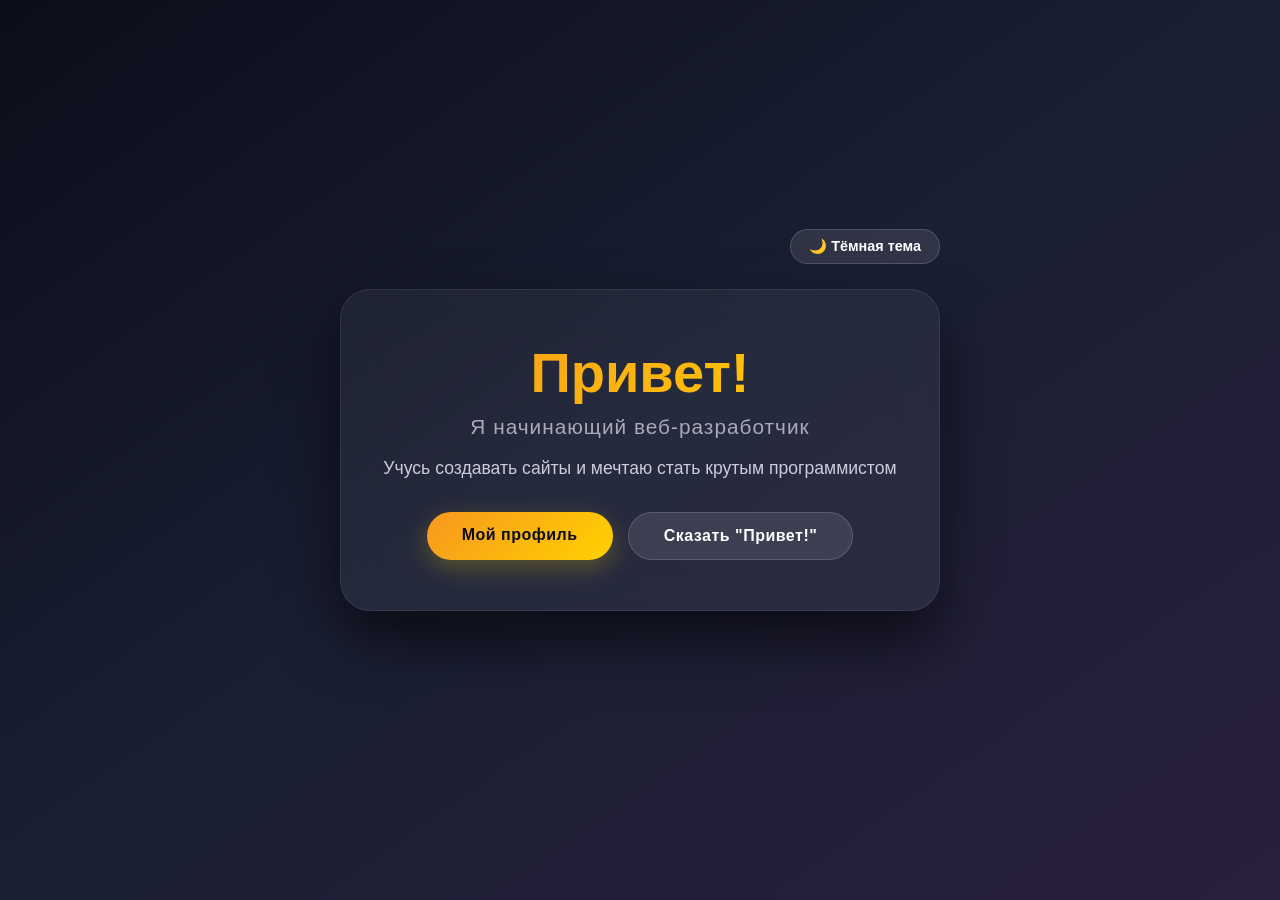
<file: site1/index.html>
<!DOCTYPE html>
<html lang="ru">
<head>
    <meta charset="UTF-8">
    <meta name="viewport" content="width=device-width, initial-scale=1.0">
    <title>Визитка</title>
    <link rel="stylesheet" href="s.css">
</head>
<body>
    <div class="container">
        <button id="themeToggle" class="theme-btn">🌙 Тёмная тема</button>
        <div class="card">
            <h1>Привет!</h1>
            <p class="subtitle">Я начинающий веб-разработчик</p>
            <p class="description">Учусь создавать сайты и мечтаю стать крутым программистом</p>
            <div class="buttons">
                <a href="#" class="btn btn-primary">Мой профиль</a>
                <button id="greetBtn" class="btn btn-secondary">Сказать "Привет!"</button>
            </div>
        </div>
    </div>
    <script src="s.js"></script>
</body>
</html>
</file>
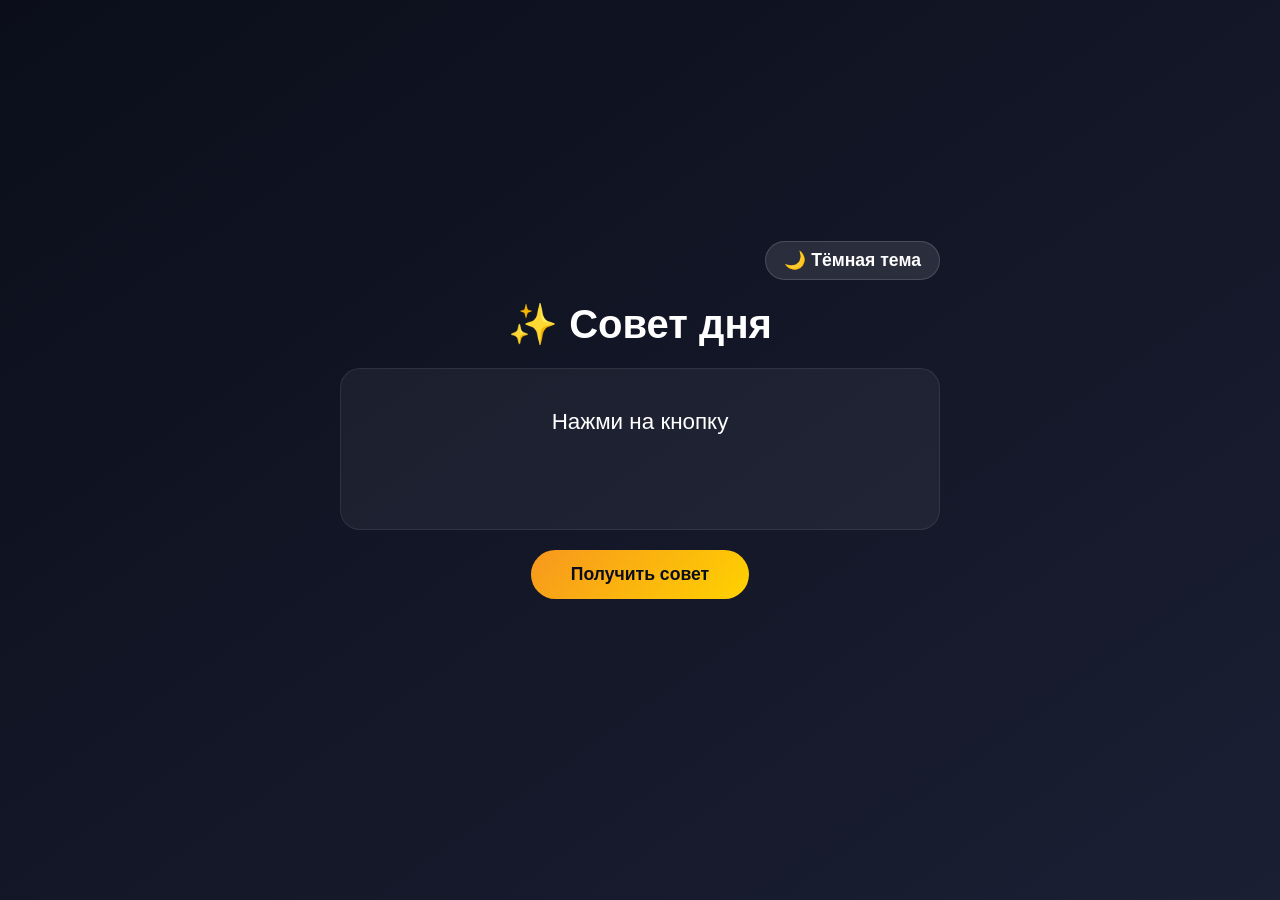
<file: site3/index.html>
<!DOCTYPE html>
<html lang="ru">
<head>
    <meta charset="UTF-8">
    <meta name="viewport" content="width=device-width, initial-scale=1.0">
    <title>Советы</title>
    <link rel="stylesheet" href="s.css">
</head>
<body>
    <div class="container">
        <button id="themeToggle" class="theme-btn">🌙 Тёмная тема</button>
        <h1>✨ Совет дня</h1>
        <div class="card"><p id="advice">Нажми на кнопку</p></div>
        <button id="generateBtn">Получить совет</button>
    </div>
    <script src="s.js"></script>
</body>
</html>
</file>
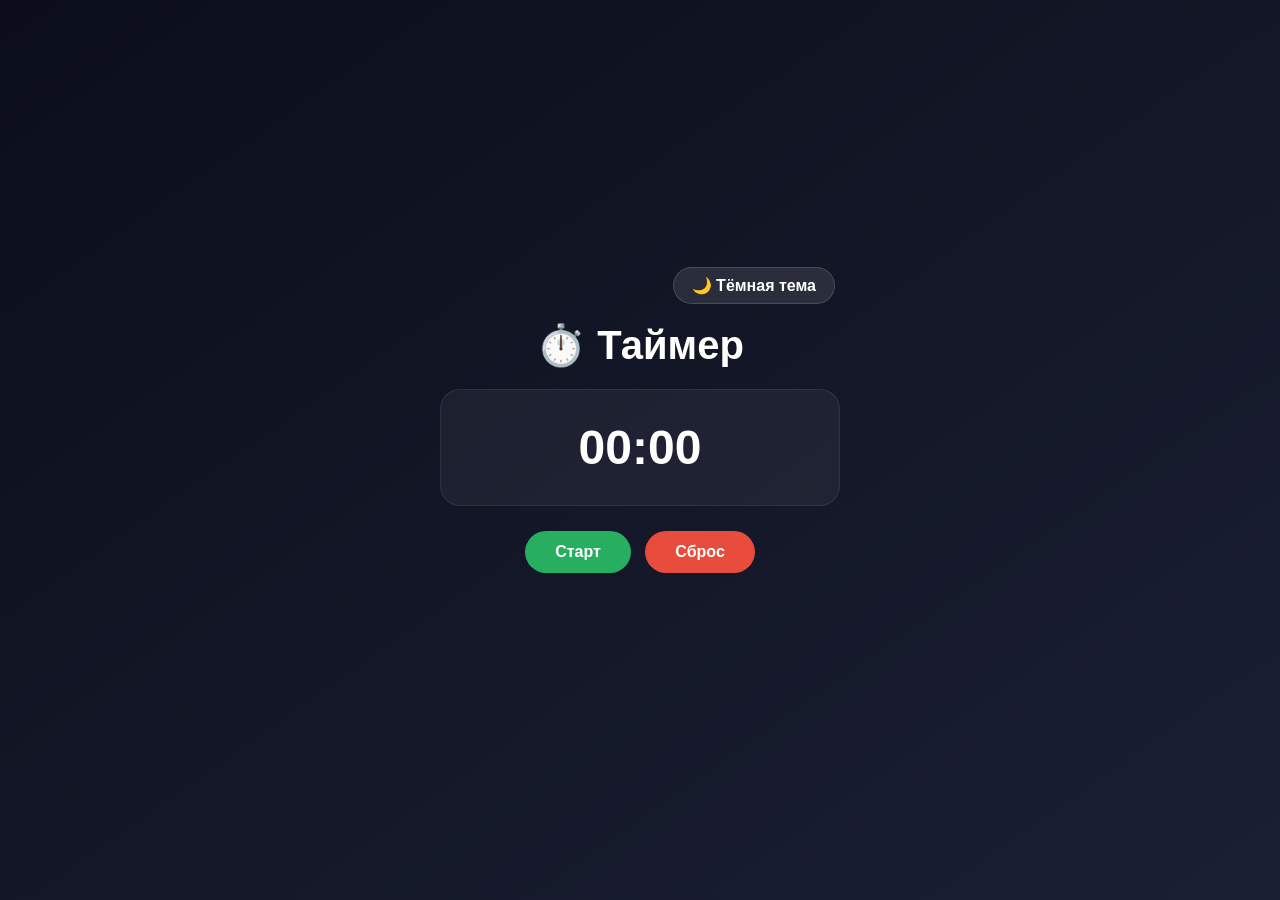
<file: site4/index.html>
<!DOCTYPE html>
<html lang="ru">
<head>
    <meta charset="UTF-8">
    <meta name="viewport" content="width=device-width, initial-scale=1.0">
    <title>Таймер</title>
    <link rel="stylesheet" href="s.css">
</head>
<body>
    <div class="container">
        <button id="themeToggle" class="theme-btn">🌙 Тёмная тема</button>
        <h1>⏱️ Таймер</h1>
        <div class="card"><span id="display">00:00</span></div>
        <div>
            <button id="startBtn">Старт</button>
            <button id="resetBtn">Сброс</button>
        </div>
    </div>
    <script src="s.js"></script>
</body>
</html>
</file>
<file: site1/s.css>
* {
    margin: 0;
    padding: 0;
    box-sizing: border-box;
    transition: background-color 0.3s ease, color 0.3s ease, border-color 0.3s ease;
}

body {
    font-family: 'Segoe UI', Tahoma, Geneva, Verdana, sans-serif;
    min-height: 100vh;
    display: flex;
    justify-content: center;
    align-items: center;
    padding: 20px;
    background: linear-gradient(145deg, #0b0e1a 0%, #1a1f33 50%, #2a1f3d 100%);
}

body.light {
    background: linear-gradient(145deg, #f5f7fa 0%, #e8ecf1 50%, #dce1ea 100%);
}

.container {
    width: 100%;
    max-width: 600px;
    position: relative;
}

.theme-btn {
    position: absolute;
    top: -60px;
    right: 0;
    padding: 8px 18px;
    border: none;
    border-radius: 30px;
    font-size: 0.9rem;
    font-weight: 600;
    cursor: pointer;
    background: rgba(255, 255, 255, 0.1);
    color: #fff;
    border: 1px solid rgba(255, 255, 255, 0.15);
    transition: all 0.3s ease;
}

body.light .theme-btn {
    background: rgba(0, 0, 0, 0.08);
    color: #222;
    border-color: rgba(0, 0, 0, 0.1);
}

.theme-btn:hover {
    transform: scale(1.05);
}

.card {
    background: rgba(255, 255, 255, 0.05);
    backdrop-filter: blur(20px);
    border-radius: 30px;
    padding: 50px 40px;
    text-align: center;
    border: 1px solid rgba(255, 255, 255, 0.08);
    box-shadow: 0 30px 60px rgba(0, 0, 0, 0.6);
}

body.light .card {
    background: rgba(255, 255, 255, 0.7);
    backdrop-filter: blur(20px);
    border: 1px solid rgba(255, 255, 255, 0.3);
    box-shadow: 0 30px 60px rgba(0, 0, 0, 0.08);
}

h1 {
    font-size: 3.5rem;
    font-weight: 800;
    margin-bottom: 10px;
    background: linear-gradient(135deg, #f7971e, #ffd200);
    -webkit-background-clip: text;
    -webkit-text-fill-color: transparent;
}

.subtitle {
    font-size: 1.3rem;
    color: #aab;
    margin-bottom: 15px;
    letter-spacing: 1px;
}

body.light .subtitle {
    color: #445;
}

.description {
    font-size: 1.1rem;
    color: #ccd;
    line-height: 1.6;
    margin-bottom: 30px;
}

body.light .description {
    color: #556;
}

.buttons {
    display: flex;
    flex-wrap: wrap;
    justify-content: center;
    gap: 15px;
}

.btn {
    padding: 14px 35px;
    border: none;
    border-radius: 50px;
    font-size: 1rem;
    font-weight: 600;
    cursor: pointer;
    transition: all 0.3s ease;
    text-decoration: none;
    display: inline-block;
    letter-spacing: 0.5px;
}

.btn-primary {
    background: linear-gradient(135deg, #f7971e, #ffd200);
    color: #0b0e1a;
    box-shadow: 0 8px 25px rgba(255, 210, 0, 0.25);
}

.btn-primary:hover {
    transform: scale(1.05);
    box-shadow: 0 12px 35px rgba(255, 210, 0, 0.4);
}

.btn-secondary {
    background: rgba(255, 255, 255, 0.1);
    color: #fff;
    border: 1px solid rgba(255, 255, 255, 0.15);
}

body.light .btn-secondary {
    background: rgba(0, 0, 0, 0.06);
    color: #222;
    border-color: rgba(0, 0, 0, 0.1);
}

.btn-secondary:hover {
    background: rgba(255, 255, 255, 0.2);
    transform: scale(1.05);
}

body.light .btn-secondary:hover {
    background: rgba(0, 0, 0, 0.12);
}

.btn:active {
    transform: scale(0.95);
}

@media (max-width: 480px) {
    .card { padding: 30px 20px; }
    h1 { font-size: 2.5rem; }
    .subtitle { font-size: 1rem; }
    .buttons { flex-direction: column; align-items: center; }
    .btn { width: 100%; max-width: 250px; text-align: center; }
    .theme-btn { top: -50px; font-size: 0.8rem; padding: 6px 14px; }
}
</file>
<file: site3/s.css>
* { margin: 0; padding: 0; box-sizing: border-box; transition: background-color 0.3s, color 0.3s; }
body {
    font-family: 'Segoe UI', sans-serif;
    min-height: 100vh;
    display: flex; justify-content: center; align-items: center;
    background: linear-gradient(145deg, #0b0e1a, #1a1f33);
    color: #fff;
    padding: 20px;
}
body.light { background: linear-gradient(145deg, #f5f7fa, #dce1ea); color: #222; }
.container { text-align: center; max-width: 600px; width: 100%; position: relative; }
.theme-btn {
    position: absolute; top: -60px; right: 0;
    padding: 8px 18px; border: none; border-radius: 30px;
    cursor: pointer; background: rgba(255,255,255,0.1); color: #fff;
    border: 1px solid rgba(255,255,255,0.15);
}
body.light .theme-btn { background: rgba(0,0,0,0.08); color: #222; border-color: rgba(0,0,0,0.1); }
h1 { font-size: 2.5rem; margin-bottom: 20px; }
.card { background: rgba(255,255,255,0.05); border-radius: 20px; padding: 40px; border: 1px solid rgba(255,255,255,0.08); margin-bottom: 20px; }
body.light .card { background: rgba(255,255,255,0.6); border-color: rgba(0,0,0,0.08); }
#advice { font-size: 1.4rem; min-height: 80px; }
button {
    padding: 14px 40px; border: none; border-radius: 50px;
    background: linear-gradient(135deg, #f7971e, #ffd200);
    color: #0b0e1a; font-weight: bold; font-size: 1.1rem; cursor: pointer;
}
</file>
<file: site4/s.css>
* { margin: 0; padding: 0; box-sizing: border-box; transition: background-color 0.3s, color 0.3s; }
body {
    font-family: 'Segoe UI', sans-serif;
    min-height: 100vh;
    display: flex; justify-content: center; align-items: center;
    background: linear-gradient(145deg, #0b0e1a, #1a1f33);
    color: #fff;
    padding: 20px;
}
body.light { background: linear-gradient(145deg, #f5f7fa, #dce1ea); color: #222; }
.container { text-align: center; max-width: 400px; width: 100%; position: relative; }
.theme-btn {
    position: absolute; top: -60px; right: 0;
    padding: 8px 18px; border: none; border-radius: 30px;
    cursor: pointer; background: rgba(255,255,255,0.1); color: #fff;
    border: 1px solid rgba(255,255,255,0.15);
}
body.light .theme-btn { background: rgba(0,0,0,0.08); color: #222; border-color: rgba(0,0,0,0.1); }
h1 { font-size: 2.5rem; margin-bottom: 20px; }
.card { background: rgba(255,255,255,0.05); border-radius: 20px; padding: 30px; border: 1px solid rgba(255,255,255,0.08); margin-bottom: 20px; }
body.light .card { background: rgba(255,255,255,0.6); border-color: rgba(0,0,0,0.08); }
#display { font-size: 3rem; font-weight: bold; }
button {
    padding: 12px 30px; border: none; border-radius: 50px;
    font-weight: bold; font-size: 1rem; cursor: pointer; margin: 5px;
}
#startBtn { background: #27ae60; color: #fff; }
#resetBtn { background: #e74c3c; color: #fff; }
</file>
